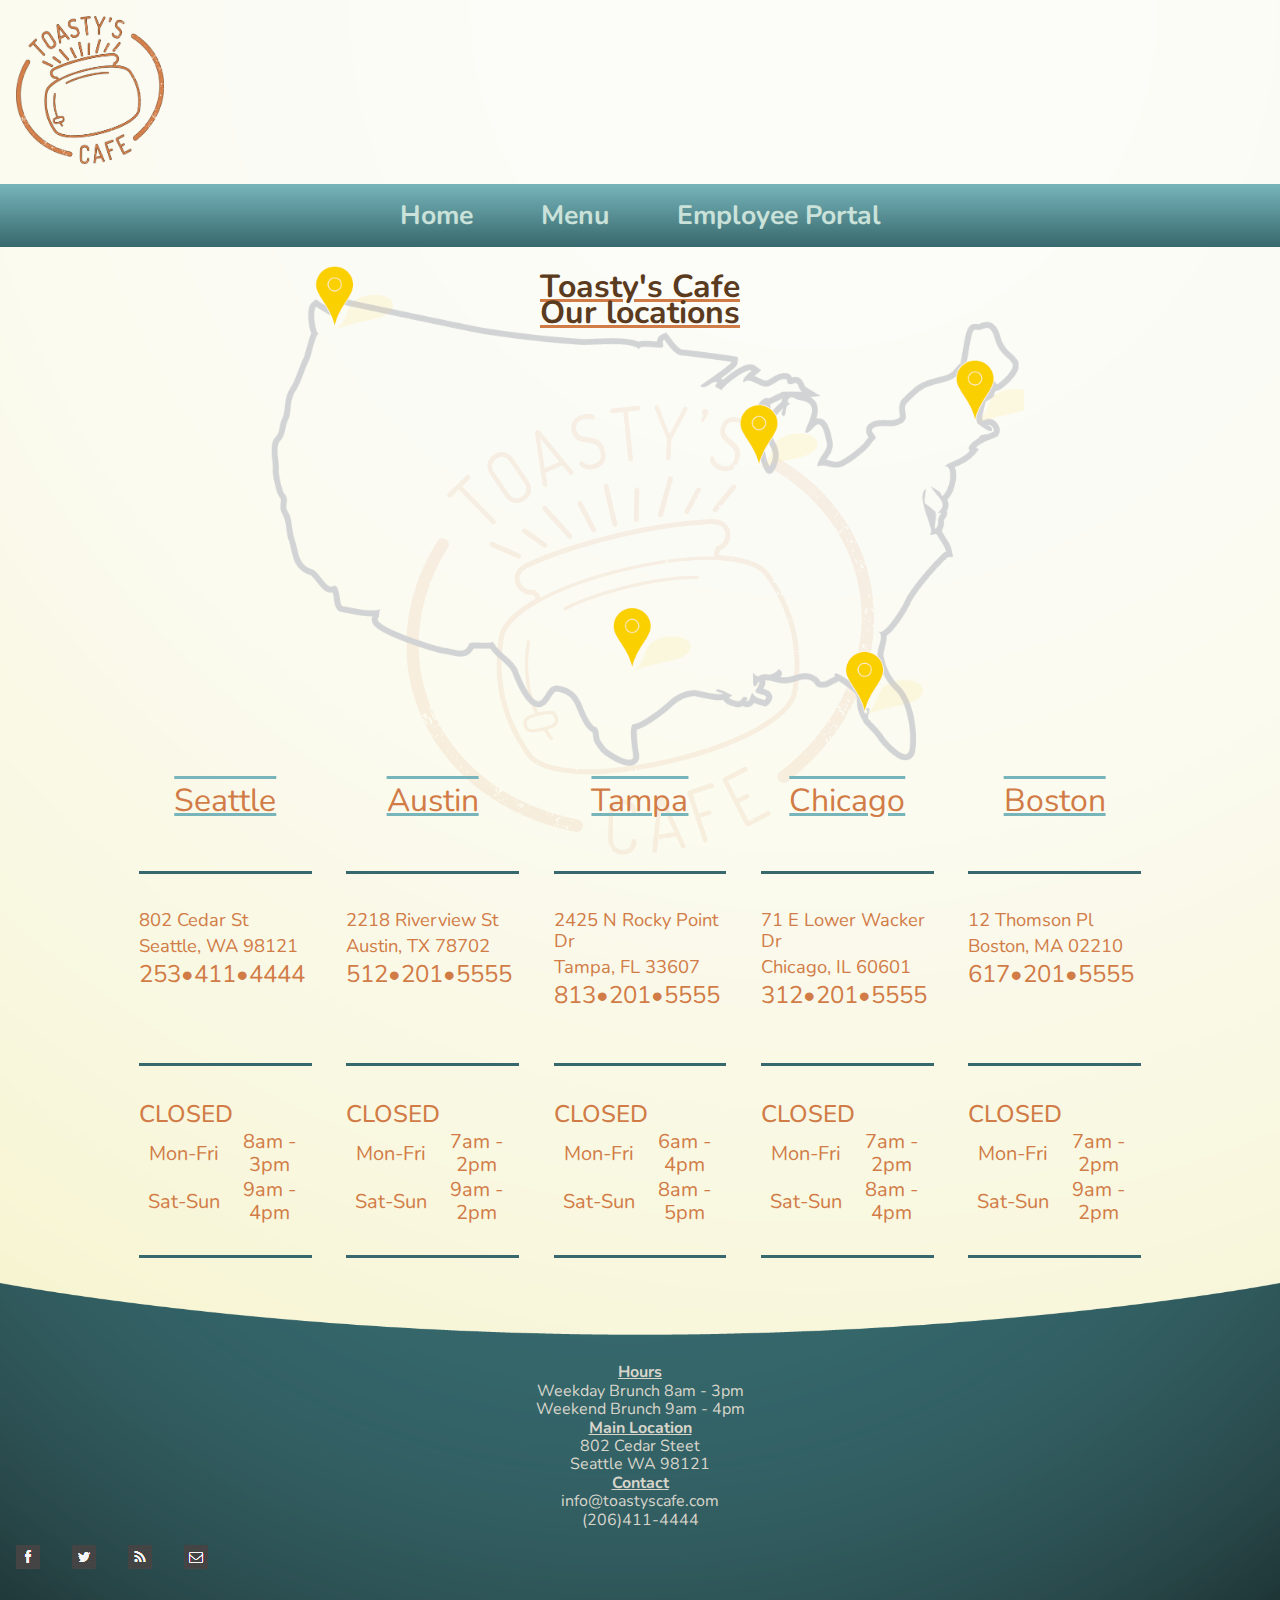
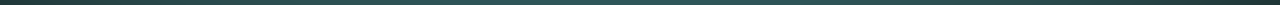
<file: locations.html>
<!DOCTYPE html>
<html lang="en">

<head>
    <title>Toasty's</title>
    <link rel= stylesheet href="css/normalize.css">
    <link rel="stylesheet" href="css/styles.css">
    <link rel="stylesheet" href="css/loc_styles.css">
    <link rel="preconnect" href="https://fonts.googleapis.com">
    <link rel="preconnect" href="https://fonts.gstatic.com" crossorigin>
    <link href="https://fonts.googleapis.com/css2?family=Nunito:wght@300&display=swap" rel="stylesheet">
</head>

<body>
    <header>
        <img src="images/toastysCafeLogoRustwBorder.png" id="topLogo" alt="alt image of logo" srcset="">
        <nav>
            <a id='link' href="index.html">Home</a>
            <a id='link' href="menu.html">Menu</a>
            <a id='link' href="user_pass.html">Employee Portal</a>
        </nav>
    </header>
    <div class="title">
        <h1><span>Toasty's Cafe </span>Our locations</h1>
    </div>
    <section>
        <img src="images/map.png" alt="map" id='map'>
        <img src="images/toastysCafeLogoRust.png" alt="toastys" id="behindMap">
    </section>
    <section id="allStores">
        <!-- <div id="columnTwoTop columnTwo"> -->
        <div id="columnTwoTop">
            <a
                href="https://www.google.com/maps/place/802+Cedar+St,+Seattle,+WA+98121/@47.6187645,-122.3510244,16.5z/data=!4m5!3m4!1s0x5490154f36fe6079:0x3e97288546c0f4d1!8m2!3d47.618574!4d-122.3476247" target="_blank" rel="noopener noreferrer">
                <p class="cities">Seattle</p>
            </a>
        </div>
        <!-- <div id="columnFourTop columnFour"> -->
        <div id="columnFourTop">
            <a
                href="https://www.google.com/maps/place/2218+Riverview+St,+Austin,+TX+78702/@30.2495627,-97.7247407,15.75z/data=!4m5!3m4!1s0x8644b44a466a52b5:0x46d9d513716caff7!8m2!3d30.2501014!4d-97.7219123" target="_blank" rel="noopener noreferrer">
                <p class="cities">Austin</p>
            </a>
        </div>
        <!-- <div id="columnSixTop columnSix"> -->
        <div id="columnSixTop">
            <a
                href="https://www.google.com/maps/place/2425+N+Rocky+Point+Dr,+Tampa,+FL+33607/@27.9647946,-82.5729535,15z/data=!4m5!3m4!1s0x88c2e9d24d5486af:0x7d64bba1edece3f2!8m2!3d27.9622652!4d-82.569991" target="_blank" rel="noopener noreferrer">
                <p class="cities">Tampa</p>
            </a>
        </div>
        <div id="columnEightTop">
            <a
                href="https://www.google.com/maps/place/71+E+Lower+Wacker+Dr,+Chicago,+IL+60601/@41.8877256,-87.6299468,16.25z/data=!4m5!3m4!1s0x880e2caf03ff83cd:0x3f4a172cf4da841c!8m2!3d41.8874357!4d-87.6257246" target="_blank" rel="noopener noreferrer">
                <p class="cities">Chicago</p>
            </a>
        </div>
        <div id="columnTenTop">
            <a
                href="https://www.google.com/maps/place/12+Thomson+Pl,+Boston,+MA+02210/@42.3508526,-71.0487838,17.25z/data=!4m5!3m4!1s0x89e3707f8b9a6911:0xa28e5cb5b8f4eaa!8m2!3d42.350842!4d-71.0480589" target="_blank" rel="noopener noreferrer">
                <p class="cities">Boston</p>
            </a>
        </div>

        <!-- <div id="columnTwoMiddle columnTwo"> -->
        <div id="columnTwoMiddle">
            <a
                href="https://www.google.com/maps/place/802+Cedar+St,+Seattle,+WA+98121/@47.6187645,-122.3510244,16.5z/data=!4m5!3m4!1s0x5490154f36fe6079:0x3e97288546c0f4d1!8m2!3d47.618574!4d-122.3476247" target="_blank" rel="noopener noreferrer">
                <p>802 Cedar St</p>
                <p>Seattle, WA 98121</p>
            </a>
            <p class='phone'>253•411•4444</p>
        </div>
        <!-- <div id="columnFourMiddle columnFour"> -->
        <div id="columnFourMiddle">
            <a
                href="https://www.google.com/maps/place/2218+Riverview+St,+Austin,+TX+78702/@30.2495627,-97.7247407,15.75z/data=!4m5!3m4!1s0x8644b44a466a52b5:0x46d9d513716caff7!8m2!3d30.2501014!4d-97.7219123" target="_blank" rel="noopener noreferrer">
                <p>2218 Riverview St</p>
                <p>Austin, TX 78702</p>
            </a>
            <p class='phone'>512•201•5555</p>
        </div>
        <!-- <div id="columnSixMiddle columnSix"> -->
        <div id="columnSixMiddle">
            <a
                href="https://www.google.com/maps/place/2425+N+Rocky+Point+Dr,+Tampa,+FL+33607/@27.9647946,-82.5729535,15z/data=!4m5!3m4!1s0x88c2e9d24d5486af:0x7d64bba1edece3f2!8m2!3d27.9622652!4d-82.569991" target="_blank" rel="noopener noreferrer">
                <p>2425 N Rocky Point Dr</p>
                <p>Tampa, FL 33607</p>
            </a>
            <p class='phone'>813•201•5555</p>
        </div>
        <!-- <div id="columnEightMiddle columnEight"> -->
        <div id="columnEightMiddle">
            <a
                href="https://www.google.com/maps/place/71+E+Lower+Wacker+Dr,+Chicago,+IL+60601/@41.8877256,-87.6299468,16.25z/data=!4m5!3m4!1s0x880e2caf03ff83cd:0x3f4a172cf4da841c!8m2!3d41.8874357!4d-87.6257246" target="_blank" rel="noopener noreferrer">
                <p>71 E Lower Wacker Dr</p>
                <p>Chicago, IL 60601</p>
            </a>
            <p class='phone'>312•201•5555</p>
        </div>
        <!-- <div id="columnTenMiddle columnTen"> -->
        <div id="columnTenMiddle">
            <a
                href="https://www.google.com/maps/place/12+Thomson+Pl,+Boston,+MA+02210/@42.3508526,-71.0487838,17.25z/data=!4m5!3m4!1s0x89e3707f8b9a6911:0xa28e5cb5b8f4eaa!8m2!3d42.350842!4d-71.0480589" target="_blank" rel="noopener noreferrer">
                <p>12 Thomson Pl</p>
                <p>Boston, MA 02210</p>
            </a>
            <p class='phone'>617•201•5555</p>
        </div>

        <!-- <div id="columnTwoBottom columnTwo"> -->
        <div id="columnTwoBottom">
            <p id="openSeattle" class='open'>Open</p>
            <table>
                <tr>
                    <td>Mon-Fri</td>
                    <td>8am - 3pm</td>
                </tr>
                <tr>
                    <td>Sat-Sun</td>
                    <td>9am - 4pm</td>
                </tr>
            </table>
        </div>
        <!-- <div id="columnFourBottom columnFour"> -->
        <div id="columnFourBottom">
            <p id="openAustin" class='open'>Open</p>
            <table>
                <tr>
                    <td>Mon-Fri</td>
                    <td>7am - 2pm</td>
                </tr>
                <tr>
                    <td>Sat-Sun</td>
                    <td>9am - 2pm</td>
                </tr>
            </table>
        </div>
        <!-- <div id="columnSixBottom columnSix"></div> -->
        <div id="columnSixBottom">
            <p id="openTampa" class='open'>Open</p>
            <table>
                <tr>
                    <td>Mon-Fri</td>
                    <td>6am - 4pm</td>
                </tr>
                <tr>
                    <td>Sat-Sun</td>
                    <td>8am - 5pm</td>
                </tr>
            </table>
        </div>
        <!-- <div id="columnEightBottom columnEight"> -->
        <div id="columnEightBottom">
            <p id="openChicago" class='open'>Open</p>
            <table>
                <tr>
                    <td>Mon-Fri</td>
                    <td>7am - 2pm</td>
                </tr>
                <tr>
                    <td>Sat-Sun</td>
                    <td>8am - 4pm</td>
                </tr>
            </table>
        </div>
        <!-- <div id="columnTenBottom columnTen"> -->
        <div id="columnTenBottom">
            <p id="openBoston" class='open'>Open</p>
            <table>
                <tr>
                    <td>Mon-Fri</td>
                    <td>7am - 2pm</td>
                </tr>
                <tr>
                    <td>Sat-Sun</td>
                    <td>9am - 2pm</td>
                </tr>
            </table>
        </div>
    </section>
    <!-- <script src="javascript/app.js"></script> -->
    <script src="javascript/loc_app.js"></script>
</body>
<footer>
    <div class="main-page">
        <h4 id="hours">Hours</h4>
        <p>Weekday Brunch 8am - 3pm</p>
        <br>
        <p>Weekend Brunch 9am - 4pm</p>
    </div>
    </div>
    <div class="main-page">
        <h4>Main Location</h4>
        <p>802 Cedar Steet</p>
        <br>
        <p>Seattle WA 98121</p>
    </div>
    <div class="main-page">
        <h4>Contact</h4>
        <p>info@toastyscafe.com</p>
        <br>
        <p>(206)411-4444</p>
    </div>
    <div class="icon">
        <ul>
            <img src="images/fb-icon.png">
        </ul>
        <ul>
            <img src="images/twit-icon.png">
        </ul>
        <ul>
            <img src="images/rss-icon.png">
        </ul>
        <ul>
            <img src="images/mail-icon.png">
        </ul>
    </div>
</footer>
</html>
</file>
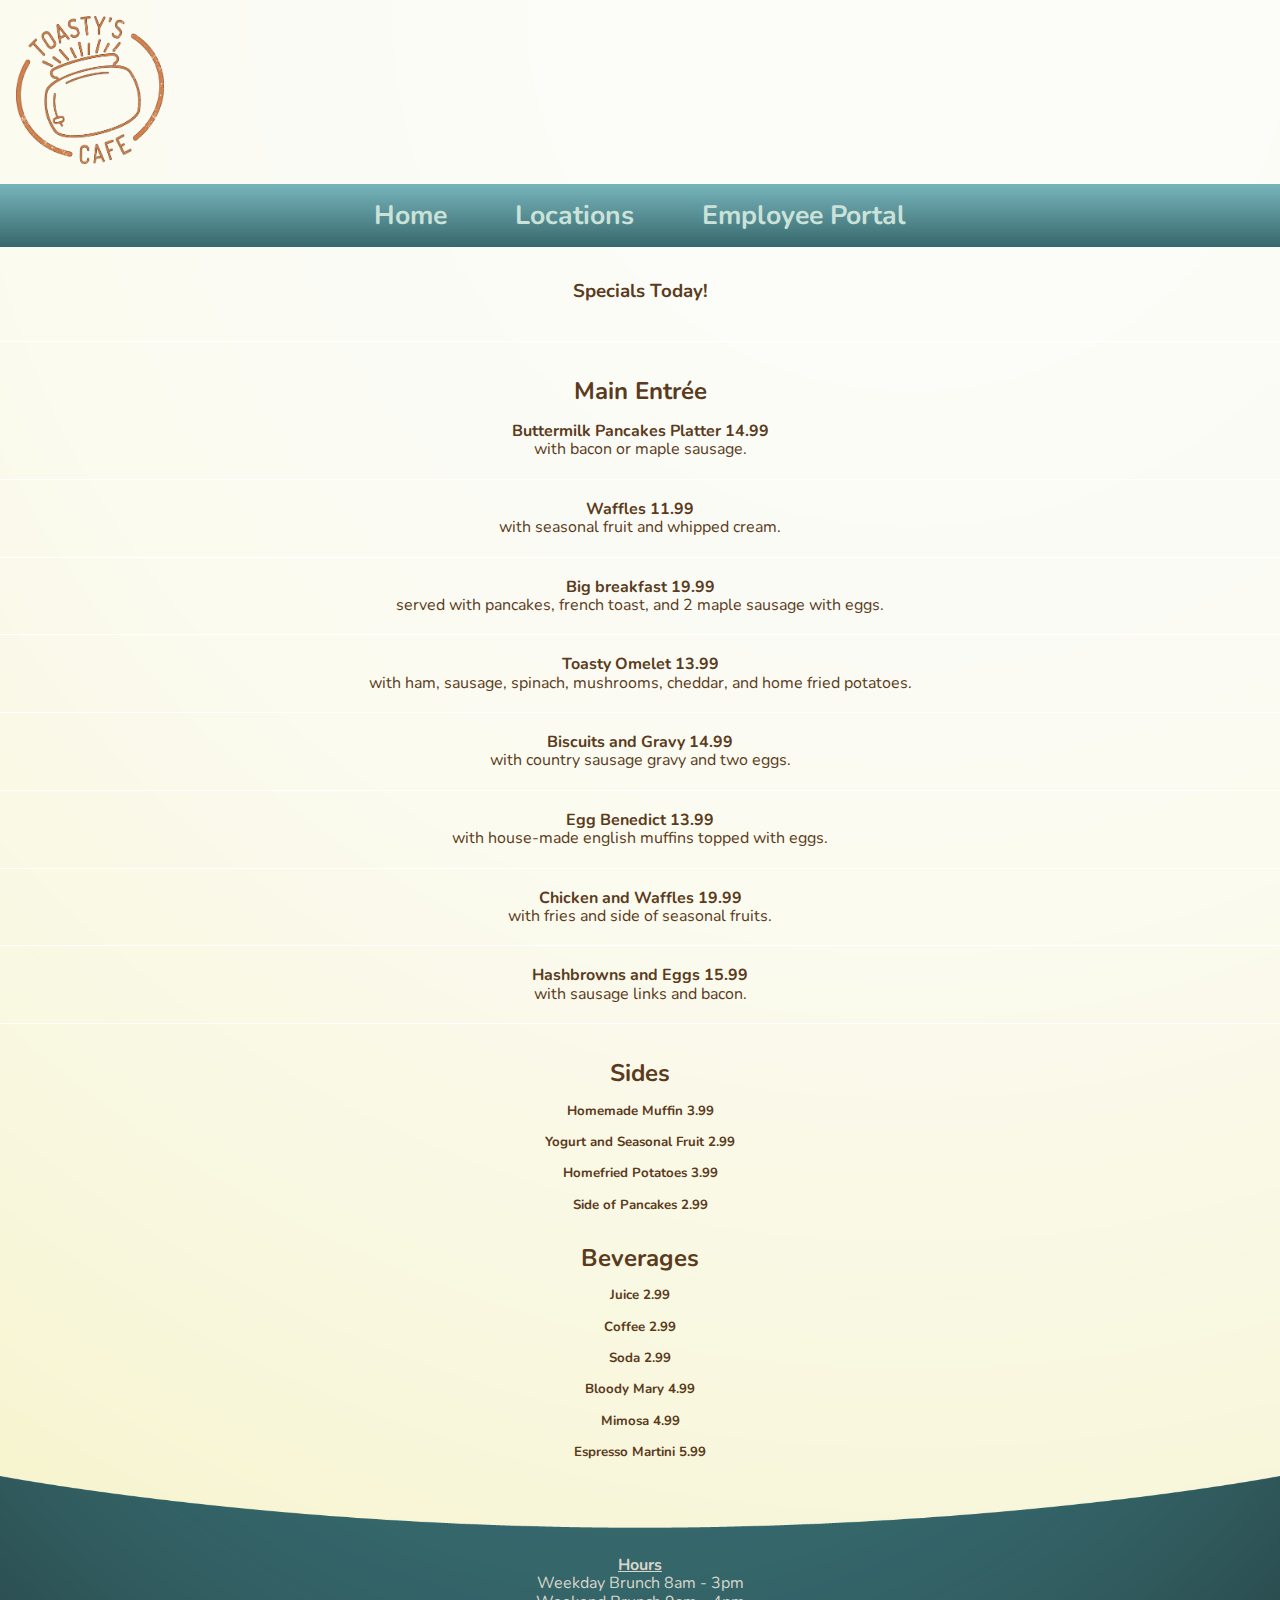
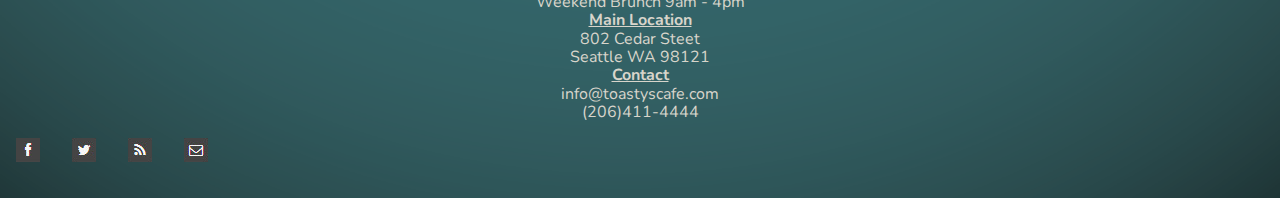
<file: menu.html>
<!DOCTYPE html>

<html lang="en">
<head>
    <script> 
        window.onload = function loadLoad() { 
            loadFromSave();
        } 
    </script> 
    
    <title>Toasties</title>
    <link rel="stylesheet" href="css/normalize.css">
    <link rel="stylesheet" href="css/styles.css">
    <link rel="stylesheet" href="css/menu-styles.css">
    <link rel="preconnect" href="https://fonts.googleapis.com">
    <link rel="preconnect" href="https://fonts.gstatic.com" crossorigin>
    <link href="https://fonts.googleapis.com/css2?family=Nunito:wght@300&display=swap" rel="stylesheet"> 
</head>
<body>
    <header>
        <img src="images/toastysCafeLogoRustwBorder.png" id="topLogo" alt="alt image of logo" srcset="">
        <nav>
        
        <a id='link' href="index.html">Home</a>
        <a id='link' href="locations.html">Locations</a>
        <a id='link' href="user_pass.html">Employee Portal</a>
   
    </nav>
    </header>
<section>
    <div class="specials">
        <div class="single-menu">
            <div class="menu-content">
                <br>
                <h3>Specials Today!</h3>
                <br>
                <div id= "menuAdd"></div>
            </div>
        </div>
    </div>
    
        </div>

        <div class="mmain">
            <h2>Main Entrée</h2>

        </div>

        <div class="menu">
            <div class="single-menu">
                <div class="menu-content">
                    <h4>Buttermilk Pancakes Platter <span>14.99</span></h4>
                    <p>with bacon or maple sausage.</p>
                </div>
            </div>
        </div>
        <div class="single-menu">
            <div class="menu-content">
                <h4>Waffles <span>11.99</span></h4>
                <p>with seasonal fruit and whipped cream.</p>
            </div>
        </div>
    </div>
    <div class="single-menu">
        <div class="menu-content">
            <h4>Big breakfast <span>19.99</span></h4>
            <p>served with pancakes, french toast, and 2 maple sausage with eggs.</p>
        </div>
    </div>
    </div>
    <div class="single-menu">
        <div class="menu-content">
            <h4>Toasty Omelet <span>13.99</span></h4>
            <p>with ham, sausage, spinach, mushrooms, cheddar, and home fried potatoes.</p>
        </div>
    </div>
    </div>
    <div class="single-menu">
        <div class="menu-content">
            <h4>Biscuits and Gravy <span>14.99</span></h4>
            <p>with country sausage gravy and two eggs.</p>
        </div>
    </div>
    </div>
    <div class="single-menu">
        <div class="menu-content">
            <h4>Egg Benedict <span>13.99</span></h4>
            <p>with house-made english muffins topped with eggs.</p>
        </div>
    </div>
    </div>
    <div class="single-menu">
        <div class="menu-content">
            <h4>Chicken and Waffles <span>19.99</span></h4>
            <p>with fries and side of seasonal fruits.</p>
        </div>
    </div>
    </div>
    <div class="single-menu">
        <div class="menu-content">
            <h4>Hashbrowns and Eggs <span>15.99</span></h4>
            <p>with sausage links and bacon.</p>
        </div>
    </div>
    </div>

    <div class="mmain">
        <h2>Sides</h2>
    </div>

    <div class="sides">
        <div class="menu-content">
            <h5>Homemade Muffin <span>3.99</span></h5>
        </div>
    </div>
    </div>
    <div class="sides">
        <div class="menu-content">
            <h5>Yogurt and Seasonal Fruit <span>2.99</span></h5>
        </div>
    </div>
    </div>
<div class="sides">
    <div class="menu-content">
        <h5>Homefried Potatoes <span>3.99</span></h5>
    </div>
</div>
</div>
<div class="sides">
    <div class="menu-content">
        <h5>Side of Pancakes <span>2.99</span></h5>
    </div>
</div>
</div>

<div class="mmain">
    <h2>Beverages</h2>
    </div>

<div class="beverages">
    <div class="menu-content">
        <h5>Juice <span>2.99</span></h5>
    </div>
</div>
</div>
<div class="beverages">
    <div class="menu-content">
        <h5>Coffee <span>2.99</span></h5>
    </div>
</div>
</div>
<div class="beverages">
    <div class="menu-content">
        <h5>Soda <span>2.99</span></h5>
    </div>
</div>
</div>
<div class="beverages">
    <div class="menu-content">
        <h5>Bloody Mary <span>4.99</span></h5>
    </div>
</div>
</div>
<div class="beverages">
    <div class="menu-content">
        <h5>Mimosa <span>4.99</span></h5>
    </div>
</div>
</div>
<div class="beverages">
    <div class="menu-content">
        <h5> Espresso Martini <span>5.99</span></h5>
    </div>
</div>
</div>



</section>

<footer>
</div>
<div class="main-page">
            <h4 id='hours'>Hours</h4>
            <p>Weekday Brunch 8am - 3pm</p>
            <br>
            <p>Weekend Brunch 9am - 4pm</p>
        </div>
    </div>
    <div class="main-page">
      <h4>Main Location</h4>
      <p>802 Cedar Steet</p>
      <br>
      <p>Seattle WA 98121</p>
  </div>
  <div class="main-page">
    <h4>Contact</h4>
    <p>info@toastyscafe.com</p>
    <br>
    <p>(206)411-4444</p>
</div>
<div class="icon">
    <ul>
      <img src="images/fb-icon.png">
    </ul>
    <ul>
      <img src="images/twit-icon.png">
    </ul>
    <ul>
      <img src="images/rss-icon.png">
    </ul>
    <ul>
      <img src="images/mail-icon.png">
    </ul>
  </div>
  <input hidden id="recreateMenuButton" type="submit" value="Restore Saved Menu">
  <input hidden id="menuSubmitButton" type="submit" value="Submit">
  <input hidden id="saveMenuButton" type="submit" value="Save Created Menu">
  <input hidden id="removeMenuButton" type="submit" value="Delete Saved Menu">
</footer>
<script src="javascript/app.js"></script>
</body>
</html>
</file>
<file: css/styles.css>
colorPalette{
color: 
#5B3B20 'brown'
#D17C47 'rust'
#EBD065 'yellow'
#F5ECBC 'pale yellow'
#F7F7F2 'white'
#D8D5CB 'grey'
#CAE2D9 'light teal'
#77B5BB 'teal'
#37686d 'dark teal'
#1f3133 'darkest teal'}


* {
    font-family: 'Nunito', sans-serif;
    
}

#topLogo {
    display: inline-block;
    height: 180px;
    width: 180px;
}


nav {
    display: block;
    background: linear-gradient(#77B5BB, #37686d);
    width: 100%;
    justify-content: space-between;
    text-align: center;
    
}

nav a {
    position: relative;
    color: #CAE2D9;
    font-family: 'Nunito', sans-serif;
    font-size: 20pt;
    transition: .2s ease-in-out;
    font-weight: bolder;
    
}

nav a:hover {
    color: #F7F7F2;
    font-size: 21pt;
}

body {
    color: #5B3B20;
    min-height: 100%;
    min-width: 100%;
    background-repeat: no-repeat;
    background-size: cover;
    z-index: -1;
    background-image: url(../images/toastyBack.png);
}
div {
    font-family: 'Nunito', sans-serif;
}
footer {
    padding-top: 2rem;
    padding-bottom: 1rem;
    align-content: center;
    text-align: center;
    display: block;
    width: 100%;
    background-repeat: no-repeat;
    background-size: 100% 100%;
    background-image: url(../images/toastyFoot.png);

}

#indexphotos {
   align-items: flex;
   display: flex;
   
}

#indexphotos-img {
    height: auto; 
    width: auto; 
    max-width: 100px; 
    max-height: 100px;
}

.icon {    display: flex;    
    justify-content: flex;    
    align-items: center;
    
}

.icon img {
    padding: 1rem;
}
</file>
<file: css/loc_styles.css>
* {
    font-family: 'Nunito', sans-serif;
    margin: 0;
    padding: 0;
    box-sizing: border-box
}

#topLogo {
    padding-left: 1rem;
    padding-right: 1rem;
    padding-top: 1rem;
    padding-bottom: 1rem;
}

header {
    display: block;
    width: 100%;
    margin-left: auto;
    margin-right: auto;
    justify-content: space-between;  
}

nav {
    padding-top: 1rem;
    padding-bottom: 1rem;
}

nav a {
    padding-left: 2rem;
    padding-right: 2rem; 
}

.title {
    text-align: center;
    margin-bottom: 60px;
}

.title h1 {
    text-decoration: underline;
    text-decoration-color: #D17C47;
    padding-bottom: 10px;
}

.title h1 span {
    display: block;
    margin-bottom: -10px;
}

.main-page {
    color: #D8D5CB;
}

#hours {
    padding-top: 3rem;
}

.main-page p {
    display: inline-block;
    color: #D8D5CB;
    margin-left: auto;
    margin-right: auto;
    align-content: center;
    font-family: 'Nunito', sans-serif;
}

footer {
    padding-top: 2rem;
    padding-bottom: 1rem;
    align-content: center;
    text-align: center;
}


#map {
    width: 60%;
    display: block;
    position: relative;
    margin-left: auto;
    margin-right: auto;
    margin-top: -140px;
}

#behindMap {
    position: absolute;
    margin-left: auto;
    margin-right: auto;
    height: 50%;
    opacity: .1;
    left: 25%;
    right: 25%;
    bottom: 5%;
    z-index: -1;
    transition: .5s ease;  
}

#map:hover #behindMap{
    opacity: 1;
}

#allStores {
    display: grid;
    grid-template-columns:  6.5% 15% 3% 15% 3% 15% 3% 15% 3% 15% 6.5%;
    grid-template-rows: 20% 40% 40%;
    width: 90%;
    height: 30rem;
    margin-left: auto;
    margin-right: auto;
    margin-top: 10px;
    margin-bottom: 2%;
    color: #D17C47;
}

#allStores div p {
    margin: 0px;
    padding: 0px;
    padding-top: 5px;
}

#columnTwoTop {
    grid-column-start: 2;
    grid-column-end: 3;
    grid-row-start: 1;
    grid-row-end: 1;
    border-bottom: 3px solid #37686d;
}

#columnFourTop {
    grid-column-start: 4;
    grid-column-end: 5;
    grid-row-start: 1;
    grid-row-end: 1;
    border-bottom: 3px solid #37686d;
}

#columnSixTop {
    grid-column-start: 6;
    grid-column-end: 7;
    grid-row-start: 1;
    grid-row-end: 1;
    border-bottom: 3px solid #37686d;
}

#columnEightTop {
    grid-column-start: 8;
    grid-column-end: 9;
    grid-row-start: 1;
    grid-row-end: 1;
    border-bottom: 3px solid #37686d;
}

#columnTenTop {
    grid-column-start: 10;
    grid-column-end: 11;
    grid-row-start: 1;
    grid-row-end: 1;
    border-bottom: 3px solid #37686d;
}

#columnTwoMiddle {
    grid-column-start: 2;
    grid-column-end: 3;
    grid-row-start: 2;
    grid-row-end: 2;
    border-bottom: 3px solid #37686d;
    margin-top: 30px;
    font-size: 1.15rem;
}

#columnFourMiddle {
    grid-column-start: 4;
    grid-column-end: 5;
    grid-row-start: 2;
    grid-row-end: 2;
    border-bottom: 3px solid #37686d;
    margin-top: 30px;
    font-size: 1.15rem;
}

#columnSixMiddle {
    grid-column-start: 6;
    grid-column-end: 7;
    grid-row-start: 2;
    grid-row-end: 2;
    border-bottom: 3px solid #37686d;
    margin-top: 30px;
    font-size: 1.15rem;
}

#columnEightMiddle {
    grid-column-start: 8;
    grid-column-end: 9;
    grid-row-start: 2;
    grid-row-end: 2;
    border-bottom: 3px solid #37686d;
    margin-top: 30px;
    font-size: 1.15rem;
}

#columnTenMiddle {
    grid-column-start: 10;
    grid-column-end: 11;
    grid-row-start: 2;
    grid-row-end: 2;
    border-bottom: 3px solid #37686d;
    margin-top: 30px;
    font-size: 1.15rem;
}

#columnTwoBottom {
    grid-column-start: 2;
    grid-column-end: 3;
    grid-row-start: 3;
    grid-row-end: 3;
    border-bottom: 3px solid #37686d;
    margin-top: 30px;
    font-size: 1.25rem;
}

#columnFourBottom {
    grid-column-start: 4;
    grid-column-end: 5;
    grid-row-start: 3;
    grid-row-end: 3;
    border-bottom: 3px solid #37686d;
    margin-top: 30px;
    font-size: 1.25rem;
}

#columnSixBottom {
    grid-column-start: 6;
    grid-column-end: 7;
    grid-row-start: 3;
    grid-row-end: 3;
    border-bottom: 3px solid #37686d;
    margin-top: 30px;
    font-size: 1.25rem;
}

#columnEightBottom {
    grid-column-start: 8;
    grid-column-end: 9;
    grid-row-start: 3;
    grid-row-end: 3;
    border-bottom: 3px solid #37686d;
    margin-top: 30px;
    font-size: 1.25rem;
}

#columnTenBottom {
    grid-column-start: 10;
    grid-column-end: 11;
    grid-row-start: 3;
    grid-row-end: 3;
    border-bottom: 3px solid #37686d;
    margin-top: 30px;
    font-size: 1.25rem;
}

.cities {
    text-decoration: underline overline #77B5BB;
    text-align: center;
    font-size: 2rem;
    margin-bottom: 25px;
}

.cities:hover {
    color: #77B5BB;
    font-size: 2.4rem;
    font-weight: bold;
    text-decoration: underline overline #D17C47;
    transition: .5s ease-in-out;
    letter-spacing: 10px;
}

td {
    margin: auto;
    text-align: center;
    width:10%
}

.main-page h4 {
    color: #D8D5CB;
    text-decoration: underline;
}

a {
    margin: auto;
    text-decoration: none;
    color: #D17C47;
}

.phone {
    font-size: 1.5rem;
}

.open {
    margin: auto;
    margin: 10%;
    font-weight: 500;
    font-size: x-large;  
}

.icon {    display: flex;    
    justify-content: flex;    
    align-items: center;
}
</file>
<file: css/menu-styles.css>
* {
    margin: 0;
    padding: 0;
    box-sizing: border-box
}

#topLogo {
    padding-left: 1rem;
    padding-right: 1rem;
    padding-top: 1rem;
    padding-bottom: 1rem;
}

header {
    display: block;
    width: 100%;
    margin-left: auto;
    margin-right: auto;
    justify-content: space-between;
    
    
}
nav {
    padding-top: 1rem;
    padding-bottom: 1rem;
}


a {
    padding-left: 2rem;
    padding-right: 2rem;
    text-decoration: none;
    
}

.specials {
    margin-top: 1rem;
}

body {
    font-family: 'Nunito', sans-serif;
}

.wrapper {
    width: 1200px;
    margin: 100px auto;

}

.title {
    text-align: center;
    margin-bottom: 60px;
}

.title h4 {
    text-transform: capitalize;
    font-size: 36px;
    position: relative;
    display: inline-block;
    padding-bottom: 10px;
}

.title h4 span {
    display: block;
    font-size: 18px;
    font-style: italic;
    margin-bottom: -10px;
}

.title h4:before {
    position: absolute;
    content: "";
    width: 100px;
    height:2px;
    bottom: 0;
    left: 50%;
    transform: translateX(-50%);
}

.mmain {
    padding-top: 1rem;
    padding-bottom: 1rem;
}

.sides {
    padding-bottom: 1rem;
}
.beverages {
    padding-bottom: 1rem;
}

.single-menu {
    flex-basis: 588px;
    margin-bottom: 20px;
    padding-bottom: 20px;
    border-bottom: 1px solid white;
}

section {
    align-content: center;
    text-align: center;
}
footer {
    padding-top: 2rem;
    padding-bottom: 1rem;
    align-content: center;
    text-align: center;
    
}

#hours {
    padding-top: 3rem;
}
.main-page p {
    display: inline-block;
    color: #D8D5CB;
    margin-left: auto;
    margin-right: auto;
    align-content: center;
    font-family: 'Nunito', sans-serif;
}
.main-page h4 {
    color: #D8D5CB;
    text-decoration: underline;
}

 
.icon {    display: flex;    justify-content: flex;    align-items: center;}

li {
    
    list-style-type: none;
    text-align: center;
  }
</file>
